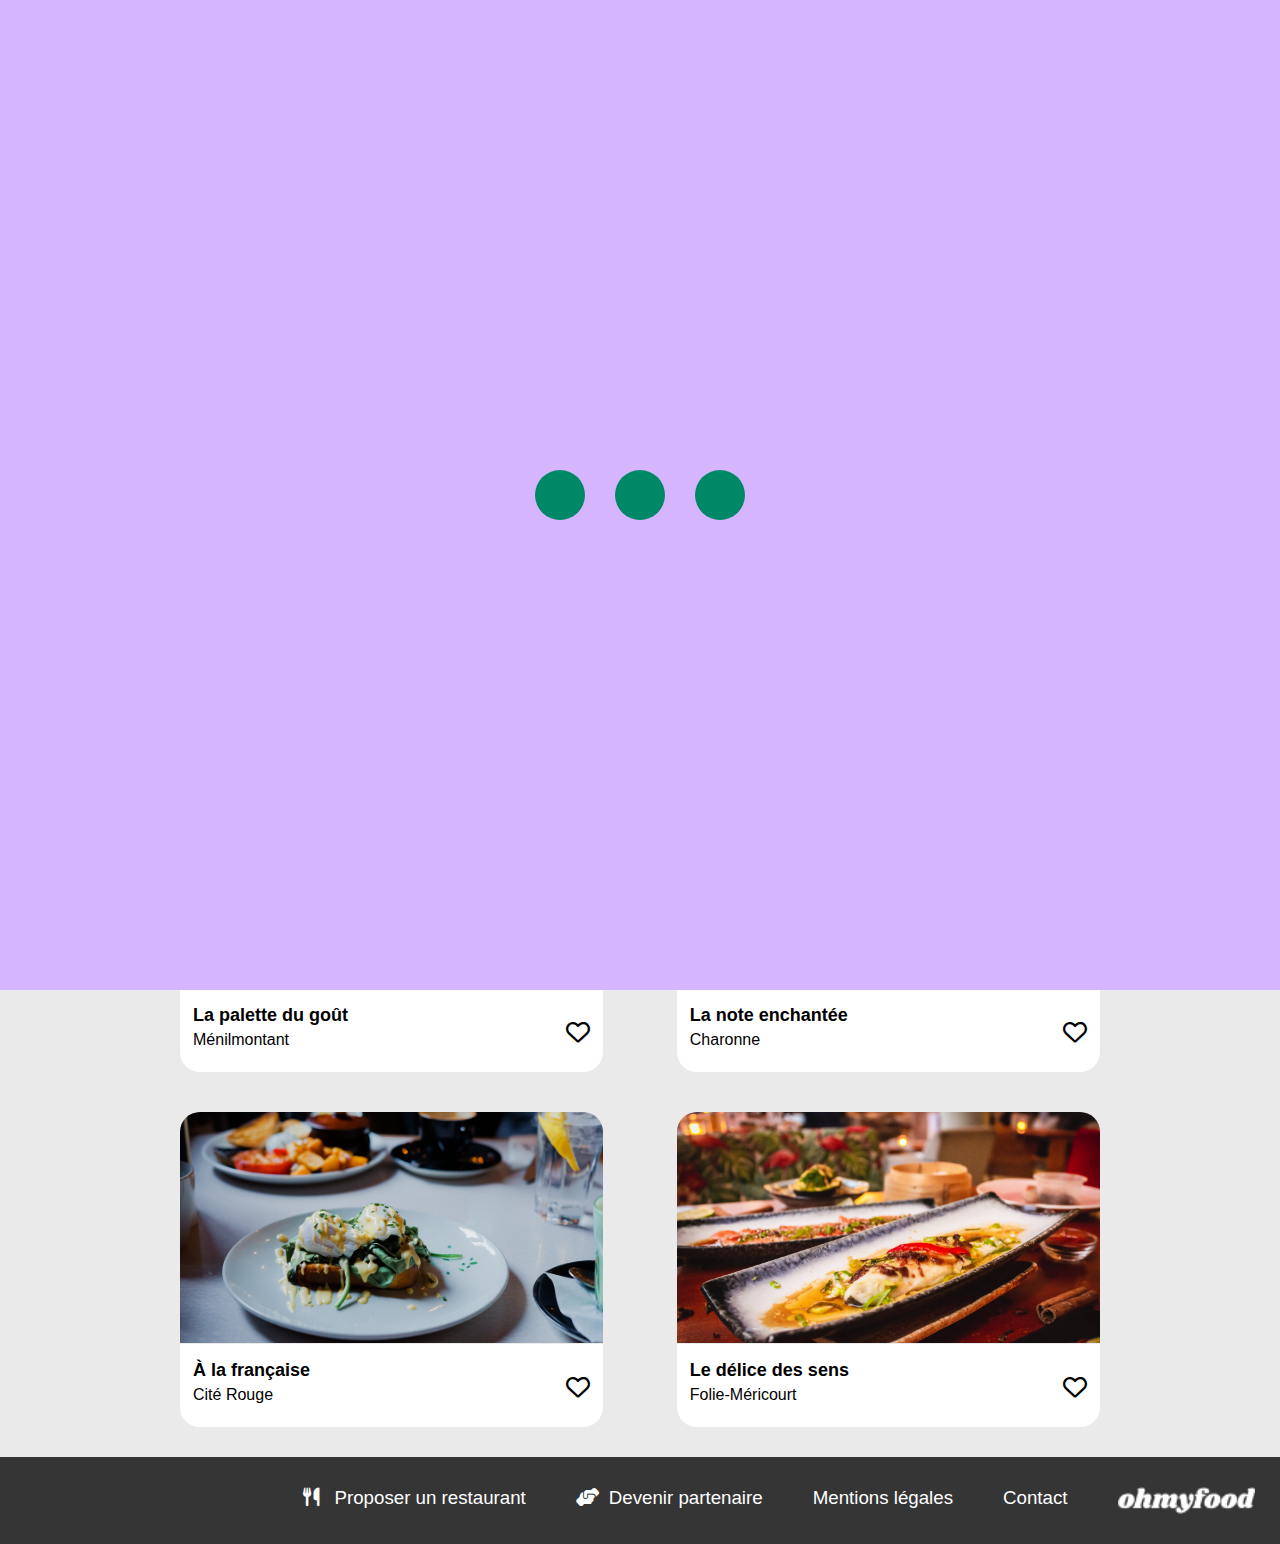
<file: index.html>
<!DOCTYPE html>
<html lang="fr">
  <head>
    <meta charset="UTF-8" />
    <meta name="viewport" content="width=device-width, initial-scale=1.0" />
    <link
      rel="stylesheet"
      href="https://cdnjs.cloudflare.com/ajax/libs/font-awesome/6.2.1/css/all.min.css"
    />

    <link rel="stylesheet" href="./Assets/css/main.css" />

    <title>OhMyFood</title>
  </head>
  <body>
    <div class="main-container">
      <div class="loader-container">
        <div class="dot d1"></div>
        <div class="dot d2"></div>
        <div class="dot d3"></div>
      </div>

      <header>
        <div class="shadow">
          <div class="logo">
            <img src="Assets/Images/logo/ohmyfood.png" alt="logo" />
          </div>
        </div>
      </header>

      <main>
        <section class="réservations">
          <form class="map">
            <label><i class="fa-solid fa-location-dot"></i></label>
            <input type="text" placeholder="Paris, Belleville" />
          </form>

          <div class="explorer">
            <h1>Réserver le menu qui vous convient</h1>
            <p>
              Découvrez des restaurants d'exception,sélectioné par nos soins.
            </p>
            <a href="#restaurants">
              <div class="bt-exploré">Explorer nos restaurants</div>
            </a>
          </div>
        </section>

        <section class="fonctionnement">
          <h2>Fonctionnement</h2>

          <div class="bt-box">
            <div class="bt-container">
              <div class="numbers">1</div>
              <a class="bt-button" href="#">
                <i class="fa-solid fa-mobile-screen-button"></i>
                <span>Choissez un restaurant</span>
              </a>
            </div>

            <div class="bt-container">
              <div class="numbers">2</div>
              <a class="bt-button" href="#">
                <i class="fa-solid fa-bars"></i>
                <span>Composer votre menu</span>
              </a>
            </div>

            <div class="bt-container">
              <div class="numbers">3</div>
              <a class="bt-button" href="#">
                <i class="fa-solid fa-store"></i>
                <span>Dégustez au restaurant</span>
              </a>
            </div>
          </div>
        </section>

        <section id="restaurants">
          <h2>Restaurants</h2>

          <div class="restaurants-box">
            <!--Code test début-->

            <!--code test fin-->
            <article class="resto">
              <div class="nouveau">Nouveau</div>
              <a href="./restaurants/la_palette_du_goût.html">
                <img
                  src="Assets/Images/restaurants/jay-wennington-N_Y88TWmGwA-unsplash.jpg"
                  alt=""
                />
                <div class="content">
                  <div class="txt">
                    <h3>La palette du goût</h3>
                    <p>Ménilmontant</p>
                  </div>
                  <div class="heart-box">
                    <i class="heart-pop fa-solid fa-heart fa-xl"></i>
                    <i class="heart-base fa-regular fa-heart fa-xl"></i>
                  </div>
                </div>
              </a>
            </article>

            <article class="resto">
              <div class="nouveau">Nouveau</div>
              <a href="./restaurants/la_note_enchantée.html">
                <img
                  src="Assets/Images/restaurants/stil-u2Lp8tXIcjw-unsplash.jpg"
                  alt=""
                />
                <div class="content">
                  <div class="txt">
                    <h3>La note enchantée</h3>
                    <p>Charonne</p>
                  </div>
                  <div class="heart-box">
                    <i class="heart-pop fa-solid fa-heart fa-xl"></i>
                    <i class="heart-base fa-regular fa-heart fa-xl"></i>
                  </div>
                </div>
              </a>
            </article>

            <article class="resto">
              <a href="./restaurants/a_la_française.html">
                <img
                  src="Assets/Images/restaurants/toa-heftiba-DQKerTsQwi0-unsplash.jpg"
                  alt=""
                />
                <div class="content">
                  <div class="txt">
                    <h3>À la française</h3>
                    <p>Cité Rouge</p>
                  </div>
                  <div class="heart-box">
                    <i class="heart-pop fa-solid fa-heart fa-xl"></i>
                    <i class="heart-base fa-regular fa-heart fa-xl"></i>
                  </div>
                </div>
              </a>
            </article>

            <article class="resto">
              <a href="./restaurants/le_délice_des_sens.html">
                <img
                  src="Assets/Images/restaurants/louis-hansel-shotsoflouis-qNBGVyOCY8Q-unsplash.jpg"
                  alt=""
                />
                <div class="content">
                  <div class="txt">
                    <h3>Le délice des sens</h3>
                    <p>Folie-Méricourt</p>
                  </div>
                  <div class="heart-box">
                    <i class="heart-pop fa-solid fa-heart fa-xl"></i>
                    <i class="heart-base fa-regular fa-heart fa-xl"></i>
                  </div>
                </div>
              </a>
            </article>
          </div>
        </section>
      </main>
      <footer>
        <img src="Assets/Images/logo/ohmyfood-White.png" alt="" />
        <div class="content">
          <h3>
            <i class="fa-solid fa-utensils fork"></i>Proposer un restaurant
          </h3>
          <h3>
            <i class="fa-solid fa-handshake-angle hands"></i>Devenir partenaire
          </h3>
          <h3>Mentions légales</h3>
          <a href="mailto:someone@example.com"><h3>Contact</h3></a>
        </div>
      </footer>
    </div>
  </body>
</html>
</file>
<file: Assets/css/main.css>
@charset "UTF-8";
* {
  font-family: "Roboto", sans-serif;
  text-decoration: none;
}

:root {
  --primary: #9356dc;
  --secondaire: #ff79da;
  --tertiaire: #99e2d0;
  --green-font: #008766;
  --background: #f6f6f6;
  --button-gradiant: var(
    --button-gradient,
    linear-gradient(175deg, #9356dc 0%, #ff79da 100%)
  );
  --light-grey: #eaeaea;
  --dark-grey: #7e7e7e;
  --darker-grey: #353535;
}

body {
  margin: 0 auto;
  font-family: "Roboto", sans-serif;
  text-decoration: none;
}

/*Loader menu*/
.loader-container {
  display: flex;
  justify-content: center;
  align-items: center;
  background-position: center;
  z-index: 10;
  background: #d6b5ff;
  opacity: 1;
  animation: loader 3s linear forwards;
  position: absolute;
  width: 100%;
  height: 110%;
}
.loader-container .dot {
  width: 50px;
  height: 50px;
  border-radius: 50%;
  background: var(--green-font);
  margin: 0 15px;
  animation: loader infinite 0.4s alternate;
}
.loader-container .d2 {
  animation-delay: 0.05s;
}
.loader-container .d3 {
  animation-delay: 0.1s;
}
@keyframes loader {
  100% {
    transform: translateY(-30px);
  }
  0% {
    opacity: 0;
    z-index: 10;
  }
  20% {
    opacity: 0.8;
    z-index: 10;
  }
  80% {
    opacity: 0.8;
    z-index: 10;
  }
  100% {
    opacity: 0;
    z-index: -10;
  }
}

header {
  display: flex;
  flex-direction: column;
  align-items: center;
}
header .shadow {
  display: flex;
  width: 100%;
  box-shadow: 0px 2px 4px 0px rgba(0, 0, 0, 0.15);
  justify-content: center;
}
header .logo {
  padding: 14px 89px;
}
header img {
  height: 32px;
  width: 162px;
}

/*--------MAIN-CONTAINER----- */
/*Code généraliser*/
h2 {
  font-family: "Shrikhand", sans-serif;
}

/*Réservation Section*/
.réservations .map {
  display: flex;
  flex-direction: row;
  justify-content: center;
  width: 100%;
  padding: 16px 0px;
  gap: 17px;
  background-color: var(--light-grey);
}
.réservations .map input {
  margin: 0;
  flex-shrink: 0;
  border: none;
  background-color: #eaeaea;
  width: 109px; /*un text-ailgn center peut aider*/
}
.réservations .explorer {
  display: flex;
  flex-direction: column;
  justify-content: center;
  align-items: center;
  height: 287px;
  background-color: var(--background);
}
.réservations .explorer h1 {
  font-size: 1.5em;
  font-weight: 700;
  padding: 0 79px;
}
.réservations .explorer p {
  margin: 0 0 27px 0;
  padding: 0 30px;
  font-size: 1.125em;
  font-weight: 300;
  flex-shrink: 0;
}
.réservations .explorer .bt-exploré {
  display: flex;
  justify-content: center;
  align-items: center;
  width: 218px;
  height: 50px;
  border-radius: 25px;
  text-align: center;
  flex-shrink: 0;
  color: #fff;
  font-weight: 600;
  border: none;
  box-shadow: 0px 4px 10px 0px rgba(0, 0, 0, 0.25);
  background: var(--button-gradiant);
  transition: all 0.3s ease-in-out 0.1s;
}
.réservations .explorer .bt-exploré a {
  color: #fff;
}
.réservations .explorer .bt-exploré:hover {
  filter: brightness(1.15);
  box-shadow: 0px 4px 10px rgba(0, 0, 0, 0.35);
  transition: all 0.3s ease-in-out 0.1s;
  cursor: pointer;
}

/*Fonctionement section*/
.fonctionnement {
  display: flex;
  flex-direction: column;
  padding: 0 20px 68px 20px;
  /*width: 92%;*/
}
.fonctionnement h2 {
  margin: 48px 0 26px 0;
  align-items: flex-start;
}
.fonctionnement .bt-box {
  display: flex;
  flex-direction: column;
  align-items: center;
  gap: 25px;
}
.fonctionnement .bt-container {
  display: flex;
  position: relative;
  width: 100%;
}
.fonctionnement .bt-container:hover i {
  color: var(--primary);
  transition: 0.4s;
}
.fonctionnement .numbers {
  display: flex;
  justify-content: center;
  align-items: center;
  position: absolute;
  top: 23px;
  left: -10px;
  border-radius: 50px;
  width: 24px;
  height: 24px;
  background-color: var(--primary);
  color: #fff;
}
.fonctionnement .bt-button {
  display: flex;
  flex-direction: row;
  width: 100% !important;
  height: 72px;
  gap: 20px;
  align-items: center;
  border-radius: 20px;
  padding: 0 30px;
  width: 247px;
  background-color: #fff;
  box-shadow: 0px 4px 15px 0px rgba(0, 0, 0, 0.15);
}
.fonctionnement .bt-button span {
  color: #353535 !important;
  font-weight: 600;
}
.fonctionnement .bt-button i {
  color: var(--dark-grey);
  margin-right: 23px;
}

/*Resaurants section*/
#restaurants {
  display: flex;
  flex-direction: column;
  padding: 0 18px;
  background-color: var(--light-grey);
  padding-bottom: 66px;
}
#restaurants h2 {
  margin: 0;
  margin: 54px 0 24px 0;
}
#restaurants h3 {
  font-size: 1.125em;
  font-weight: 700;
}
#restaurants p {
  font-weight: 300;
}
#restaurants .restaurants-box {
  width: 100%;
  display: flex;
  flex-direction: column;
  justify-content: center;
  align-items: center;
  gap: 18px;
}
#restaurants .resto {
  display: flex;
  flex-direction: column;
  position: relative;
  width: 100%;
  /*Code test Début*/
  /*Animation du Heart*/
}
#restaurants .resto .nouveau {
  display: flex;
  justify-content: center;
  align-items: center;
  position: absolute;
  width: 80px;
  height: 29px;
  top: 20px;
  right: 20px;
  border-radius: 2px;
  background-color: var(--tertiaire);
  color: var(--green-font);
  font-weight: 600;
}
#restaurants .resto img {
  width: 100%;
  height: 231px;
  -o-object-fit: cover;
     object-fit: cover;
  overflow: hidden;
  border-radius: 20px 20px 0 0;
}
#restaurants .resto .content {
  display: flex;
  flex-direction: row;
  justify-content: space-between;
  height: 55px;
  background-color: #fff;
  color: #000;
  border-radius: 0 0 20px 20px;
  padding: 16px 13px 12px 13px;
  margin-top: -3px;
}
#restaurants .resto .heart-box {
  display: flex;
  margin: 0px;
  padding: 0px;
  box-sizing: border-box;
}
#restaurants .resto .heart-pop {
  display: flex;
  align-items: center;
  margin-top: -1px;
  margin-right: -24px;
  z-index: 0;
  background-clip: text;
  -webkit-background-clip: text;
  color: transparent;
  opacity: 0;
  line-height: 1;
  transition: all 0.3s ease-in-out 0.1s;
}
#restaurants .resto .heart-pop:active {
  transition: all 0.3s ease-in-out;
  opacity: 1;
  background-image: linear-gradient(200.64deg, #9356dc -5.2%, #ff79da 110.74%);
}
#restaurants .resto .heart-base {
  display: flex;
  justify-content: flex-end;
  align-items: center;
  transition: all 0.3s ease-in-out 0.1s;
}
#restaurants .resto .txt {
  display: flex;
  flex-direction: column;
  gap: 5px;
}
#restaurants .resto h3 {
  margin: 0;
}
#restaurants .resto p {
  margin: 0;
}

/*------- FOOTER -------  */
footer {
  display: flex;
  flex-direction: column;
  padding: 22px 25px;
  gap: 16px;
  background-color: var(--darker-grey);
}
footer img {
  height: 27px;
  width: 137.5px;
}
footer .content {
  display: flex;
  flex-direction: column;
  gap: 7px;
}
footer h3 {
  margin: 0;
  color: #fff;
  font-weight: 500;
}
footer h3 .fork {
  margin-right: 16px;
}
footer h3 .hands {
  margin-right: 10px;
}

/*Responsive*/
/*Tablette*/
@media screen and (min-width: 768px) {
  .fonctionnement .bt-box {
    flex-direction: row;
    width: 100%;
  }
  #restaurants {
    padding: 0 50px;
    padding-bottom: 30px;
  }
  #restaurants h2 {
    margin-top: 30px;
  }
  #restaurants .restaurants-box {
    display: flex;
    flex-direction: row;
    flex-wrap: wrap;
    justify-content: space-between;
    row-gap: 40px;
  }
  #restaurants .resto {
    width: 47%;
  }
  footer {
    flex-direction: row-reverse;
    gap: 30px;
    padding: 30px 25px;
  }
  footer .content {
    flex-direction: row;
    gap: 30px;
  }
}
/*Desktop*/
@media screen and (min-width: 1024px) {
  body {
    display: flex;
    flex-direction: column;
    align-items: center;
  }
  header {
    width: 100%;
  }
  header .shadow {
    box-shadow: none;
  }
  .main-container {
    width: 100%;
  }
  h1 {
    font-size: 3em !important;
  }
  .fonctionnement {
    padding: 50px 180px;
  }
  .fonctionnement .bt-box {
    display: flex;
    flex-direction: row;
    align-items: center;
  }
  .fonctionnement .bt-button {
    width: 70% !important;
  }
  #restaurants {
    padding: 0 180px;
    padding-bottom: 30px;
  }
  #restaurants .resto {
    width: 46%;
  }
  footer {
    gap: 50px;
  }
  footer .content {
    gap: 50px;
  }
}/*# sourceMappingURL=main.css.map */
</file>
